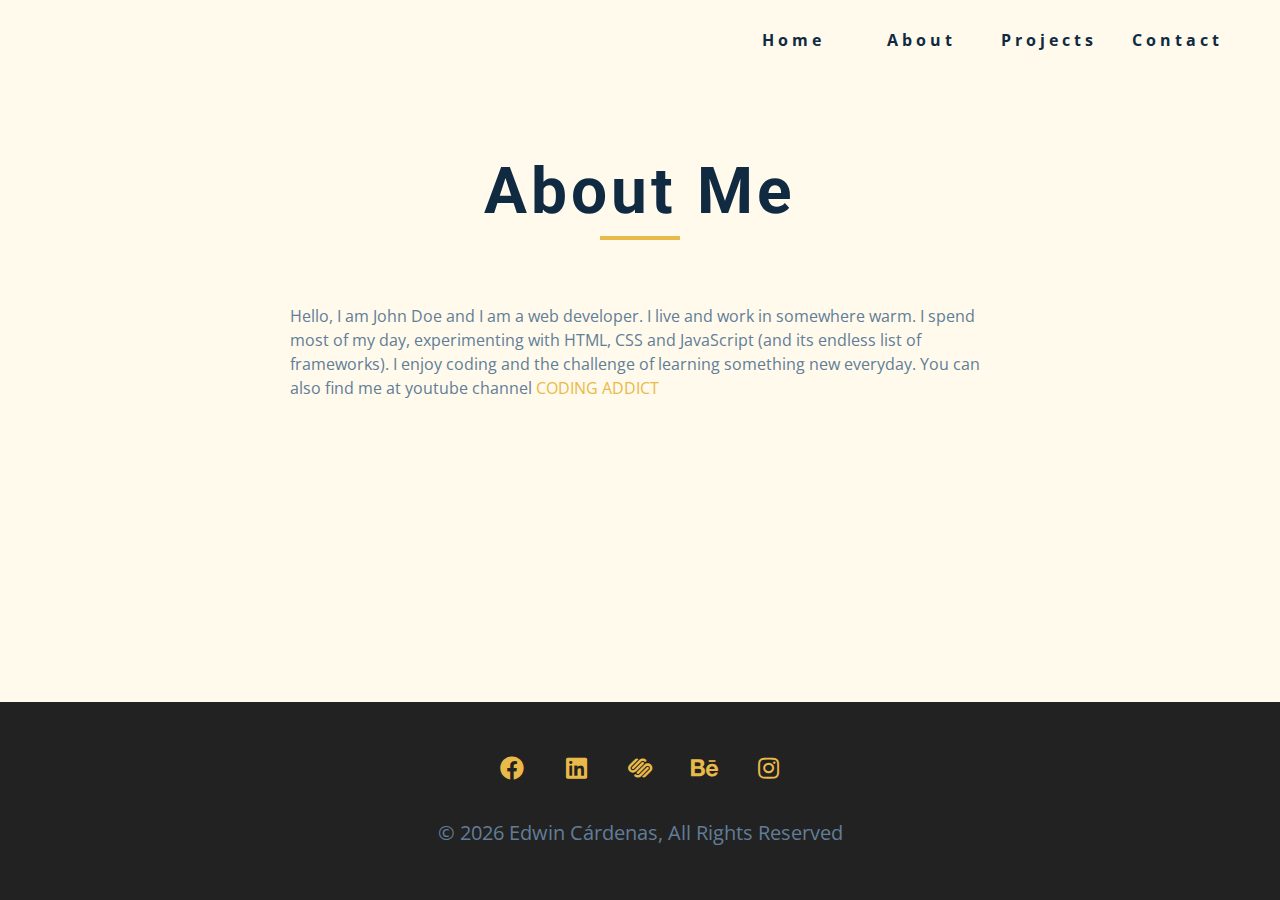
<file: about.html>
<!DOCTYPE html>
<html lang="en">
    <head>
        <meta charset="UTF-8" />
        <meta name="viewport" content="width=device-width, initial-scale=1.0" />
        <title>Edwin Cárdenas || About</title>
        <!-- font-awesome -->
        <link
            rel="stylesheet"
            href="./fontawesome-free-5.12.1-web/css/all.min.css"
        />
        <!-- css -->
        <link rel="stylesheet" href="./css/styles.css" />
    </head>
    <body>
        <!-- navbar -->
        <nav class="nav" id="nav">
            <div class="nav-center">
                <!-- nav header -->
                <div class="nav-header">
                    <!-- <img src="./images/logo.svg" class="nav-logo" alt="" /> -->
                    <button class="nav-btn" id="nav-btn">
                        <i class="fas fa-bars"></i>
                    </button>
                </div>
                <!-- nav links -->
                <ul class="nav-links">
                    <li>
                        <a href="./index.html">home</a>
                    </li>
                    <li>
                        <a href="./about.html">about</a>
                    </li>
                    <li>
                        <a href="./projects.html">projects</a>
                    </li>
                    <li>
                        <a href="./contact.html">contact</a>
                    </li>
                </ul>
            </div>
        </nav>
        <!-- end of navbar -->
        <!-- sidebar -->
        <aside class="sidebar" id="sidebar">
            <div>
                <button class="close-btn" id="close-btn">
                    <i class="fas fa-times"></i>
                </button>
                <ul class="sidebar-links">
                    <li>
                        <a href="./index.html">home</a>
                    </li>
                    <li>
                        <a href="./about.html">about</a>
                    </li>
                    <li>
                        <a href="./projects.html">projects</a>
                    </li>
                    <li>
                        <a href="./contact.html">contact</a>
                    </li>
                </ul>
                <!-- social icons -->
                <ul class="social-icons">
                    <li>
                        <a href="https://twitter.com" class="social-icon">
                            <i class="fab fa-facebook"></i>
                        </a>
                    </li>
                    <li>
                        <a href="https://twitter.com" class="social-icon">
                            <i class="fab fa-linkedin"></i>
                        </a>
                    </li>
                    <li>
                        <a href="https://twitter.com" class="social-icon">
                            <i class="fab fa-squarespace"></i>
                        </a>
                    </li>
                    <li>
                        <a href="https://twitter.com" class="social-icon">
                            <i class="fab fa-behance"></i>
                        </a>
                    </li>
                    <li>
                        <a href="https://twitter.com" class="social-icon">
                            <i class="fab fa-instagram"></i>
                        </a>
                    </li>
                </ul>
            </div>
        </aside>
        <!-- end of sidebar -->
        <!-- about section -->
        <section class="section single-page">
            <!-- section title -->
            <div class="section-title">
                <h1>about me</h1>
                <div class="underline"></div>
            </div>
            <!-- end of section title -->
            <div class="section-center page-info">
                <!-- about page -->
                <p>
                    Hello, I am John Doe and I am a web developer. I live and
                    work in somewhere warm. I spend most of my day,
                    experimenting with HTML, CSS and JavaScript (and its endless
                    list of frameworks). I enjoy coding and the challenge of
                    learning something new everyday. You can also find me at
                    youtube channel
                    <a
                        href="https://www.youtube.com/channel/UCMZFwxv5l-XtKi693qMJptA"
                        >coding addict</a
                    >
                </p>
            </div>
        </section>
        <!-- end of about section -->
        <!-- footer -->
        <footer class="footer">
            <!-- social icons -->
            <ul class="social-icons">
                <li>
                    <a href="https://twitter.com" class="social-icon">
                        <i class="fab fa-facebook"></i>
                    </a>
                </li>
                <li>
                    <a href="https://twitter.com" class="social-icon">
                        <i class="fab fa-linkedin"></i>
                    </a>
                </li>
                <li>
                    <a href="https://twitter.com" class="social-icon">
                        <i class="fab fa-squarespace"></i>
                    </a>
                </li>
                <li>
                    <a href="https://twitter.com" class="social-icon">
                        <i class="fab fa-behance"></i>
                    </a>
                </li>
                <li>
                    <a href="https://twitter.com" class="social-icon">
                        <i class="fab fa-instagram"></i>
                    </a>
                </li>
            </ul>
            <p>
                &copy; <span id="date"></span> Edwin Cárdenas, all rights
                reserved
            </p>
        </footer>
        <script src="./js/app.js"></script>
    </body>
</html>
</file>
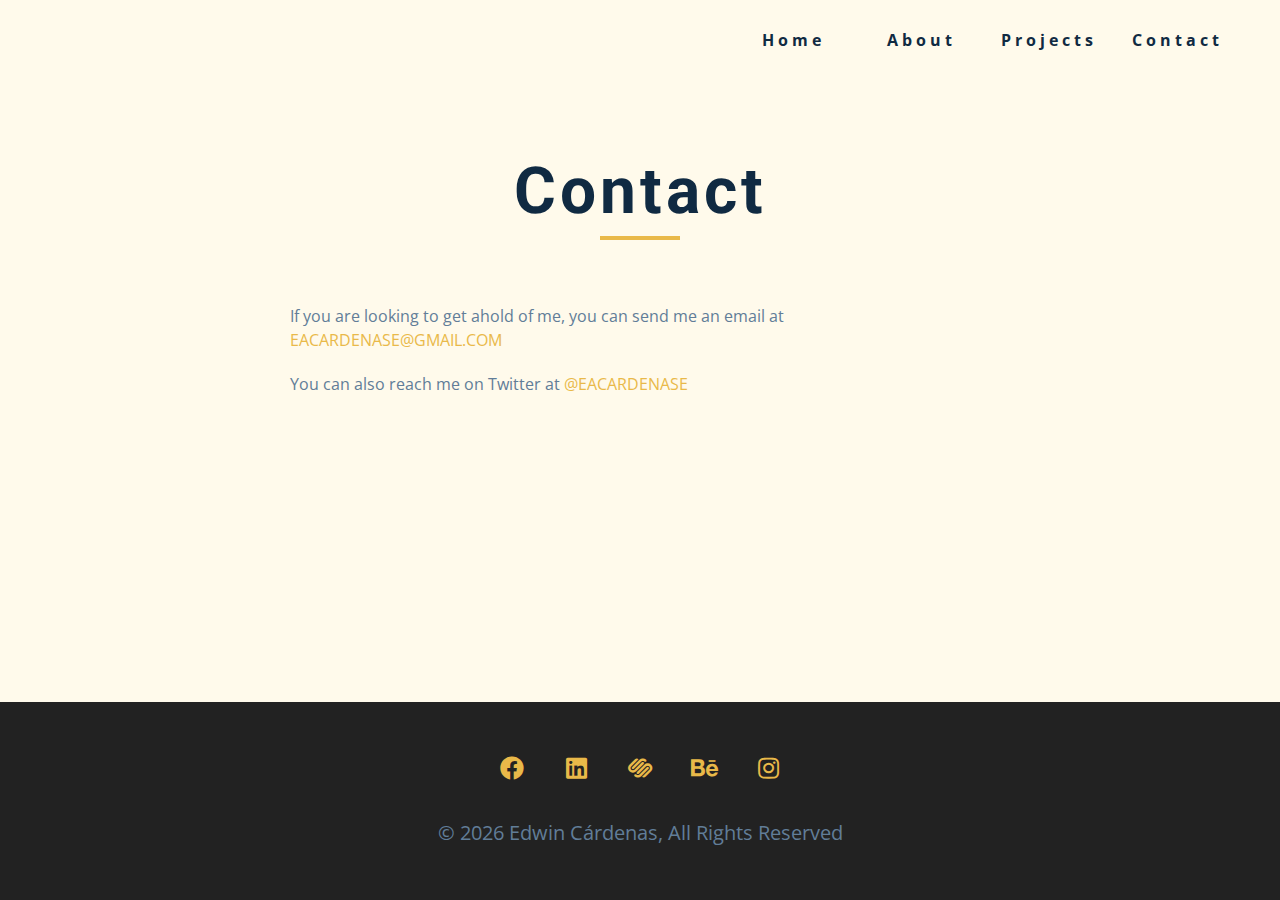
<file: contact.html>
<!DOCTYPE html>
<html lang="en">
    <head>
        <meta charset="UTF-8" />
        <meta name="viewport" content="width=device-width, initial-scale=1.0" />
        <title>Edwin Cárdenas || Contact</title>
        <!-- font-awesome -->
        <link
            rel="stylesheet"
            href="./fontawesome-free-5.12.1-web/css/all.min.css"
        />
        <!-- css -->
        <link rel="stylesheet" href="./css/styles.css" />
    </head>
    <body>
        <!-- navbar -->
        <nav class="nav" id="nav">
            <div class="nav-center">
                <!-- nav header -->
                <div class="nav-header">
                    <!-- <img src="./images/logo.svg" class="nav-logo" alt="" /> -->
                    <button class="nav-btn" id="nav-btn">
                        <i class="fas fa-bars"></i>
                    </button>
                </div>
                <!-- nav links -->
                <ul class="nav-links">
                    <li>
                        <a href="./index.html">home</a>
                    </li>
                    <li>
                        <a href="./about.html">about</a>
                    </li>
                    <li>
                        <a href="./projects.html">projects</a>
                    </li>
                    <li>
                        <a href="./contact.html">contact</a>
                    </li>
                </ul>
            </div>
        </nav>
        <!-- end of navbar -->
        <!-- sidebar -->
        <aside class="sidebar" id="sidebar">
            <div>
                <button class="close-btn" id="close-btn">
                    <i class="fas fa-times"></i>
                </button>
                <ul class="sidebar-links">
                    <li>
                        <a href="./index.html">home</a>
                    </li>
                    <li>
                        <a href="./about.html">about</a>
                    </li>
                    <li>
                        <a href="./projects.html">projects</a>
                    </li>
                    <li>
                        <a href="./contact.html">contact</a>
                    </li>
                </ul>
                <!-- social icons -->
                <ul class="social-icons">
                    <li>
                        <a href="https://twitter.com" class="social-icon">
                            <i class="fab fa-facebook"></i>
                        </a>
                    </li>
                    <li>
                        <a href="https://twitter.com" class="social-icon">
                            <i class="fab fa-linkedin"></i>
                        </a>
                    </li>
                    <li>
                        <a href="https://twitter.com" class="social-icon">
                            <i class="fab fa-squarespace"></i>
                        </a>
                    </li>
                    <li>
                        <a href="https://twitter.com" class="social-icon">
                            <i class="fab fa-behance"></i>
                        </a>
                    </li>
                    <li>
                        <a href="https://twitter.com" class="social-icon">
                            <i class="fab fa-instagram"></i>
                        </a>
                    </li>
                </ul>
            </div>
        </aside>
        <!-- end of sidebar -->
        <!-- contact section -->
        <section class="section single-page">
            <!-- section title -->
            <div class="section-title">
                <h1>contact</h1>
                <div class="underline"></div>
            </div>
            <!-- end of section title -->
            <div class="section-center page-info">
                <!-- contact page-->
                <p>
                    If you are looking to get ahold of me, you can send me an
                    email at
                    <a href="mailto:eacardenase@gmail.com"
                        >eacardenase@gmail.com</a
                    >
                </p>
                <p>
                    You can also reach me on Twitter at
                    <a href="https://twitter.com/eacardenase" target="_blank"
                        >@eacardenase</a
                    >
                </p>
            </div>
        </section>
        <!-- end of contact section -->
        <!-- footer -->
        <footer class="footer">
            <!-- social icons -->
            <ul class="social-icons">
                <li>
                    <a href="https://twitter.com" class="social-icon">
                        <i class="fab fa-facebook"></i>
                    </a>
                </li>
                <li>
                    <a href="https://twitter.com" class="social-icon">
                        <i class="fab fa-linkedin"></i>
                    </a>
                </li>
                <li>
                    <a href="https://twitter.com" class="social-icon">
                        <i class="fab fa-squarespace"></i>
                    </a>
                </li>
                <li>
                    <a href="https://twitter.com" class="social-icon">
                        <i class="fab fa-behance"></i>
                    </a>
                </li>
                <li>
                    <a href="https://twitter.com" class="social-icon">
                        <i class="fab fa-instagram"></i>
                    </a>
                </li>
            </ul>
            <p>
                &copy; <span id="date"></span> Edwin Cárdenas, all rights
                reserved
            </p>
        </footer>
        <script src="./js/app.js"></script>
    </body>
</html>
</file>
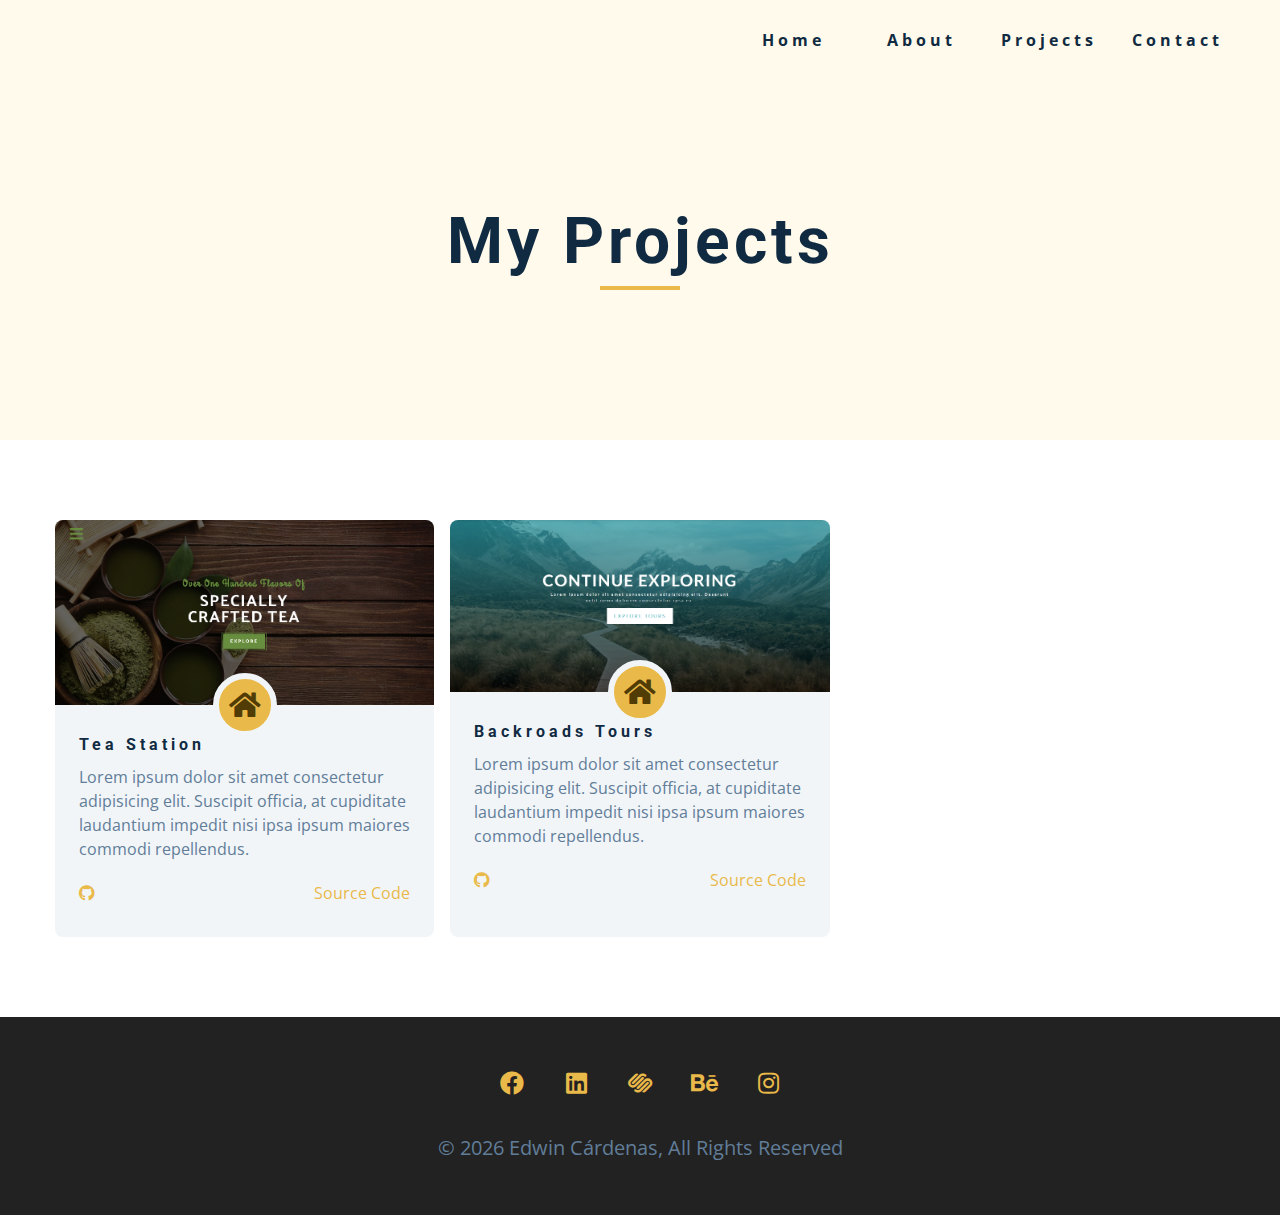
<file: projects.html>
<!DOCTYPE html>
<html lang="en">

<head>
    <meta charset="UTF-8" />
    <meta name="viewport" content="width=device-width, initial-scale=1.0" />
    <title>Edwin Cárdenas || Projects</title>
    <!-- font-awesome -->
    <link rel="stylesheet" href="./fontawesome-free-5.12.1-web/css/all.min.css" />
    <!-- css -->
    <link rel="stylesheet" href="./css/styles.css" />
</head>

<body>
    <!-- navbar -->
    <nav class="nav" id="nav">
        <div class="nav-center">
            <!-- nav header -->
            <div class="nav-header">
                <!-- <img src="./images/logo.svg" class="nav-logo" alt="" /> -->
                <button class="nav-btn" id="nav-btn">
                    <i class="fas fa-bars"></i>
                </button>
            </div>
            <!-- nav links -->
            <ul class="nav-links">
                <li>
                    <a href="./index.html">home</a>
                </li>
                <li>
                    <a href="./about.html">about</a>
                </li>
                <li>
                    <a href="./projects.html">projects</a>
                </li>
                <li>
                    <a href="./contact.html">contact</a>
                </li>
            </ul>
        </div>
    </nav>
    <!-- end of navbar -->
    <!-- sidebar -->
    <aside class="sidebar" id="sidebar">
        <div>
            <button class="close-btn" id="close-btn">
                <i class="fas fa-times"></i>
            </button>
            <ul class="sidebar-links">
                <li>
                    <a href="./index.html">home</a>
                </li>
                <li>
                    <a href="./about.html">about</a>
                </li>
                <li>
                    <a href="./projects.html">projects</a>
                </li>
                <li>
                    <a href="./contact.html">contact</a>
                </li>
            </ul>
            <!-- social icons -->
            <ul class="social-icons">
                <li>
                    <a href="https://twitter.com" class="social-icon">
                        <i class="fab fa-facebook"></i>
                    </a>
                </li>
                <li>
                    <a href="https://twitter.com" class="social-icon">
                        <i class="fab fa-linkedin"></i>
                    </a>
                </li>
                <li>
                    <a href="https://twitter.com" class="social-icon">
                        <i class="fab fa-squarespace"></i>
                    </a>
                </li>
                <li>
                    <a href="https://twitter.com" class="social-icon">
                        <i class="fab fa-behance"></i>
                    </a>
                </li>
                <li>
                    <a href="https://twitter.com" class="social-icon">
                        <i class="fab fa-instagram"></i>
                    </a>
                </li>
            </ul>
        </div>
    </aside>
    <!-- end of sidebar -->
    <!-- projects section -->
    <header class="projects-hero">
        <!-- section title -->
        <div class="section-title">
            <h1>my projects</h1>
            <div class="underline"></div>
        </div>
        <!-- end of section title -->
    </header>
    <section class="section">
        <div class="section-center projects-page-center">
            <!-- single project -->
            <article class="single-project">
                <div class="project-container">
                    <img src="./images/tea-station-banner.png" alt="single project" />
                    <a href="https://the-tea-station-project.netlify.app/" class="project-icon" target="_blank">
                        <i class="fas fa-home"></i>
                    </a>
                </div>
                <div class="project-details">
                    <h4>tea station</h4>
                    <p>
                        Lorem ipsum dolor sit amet consectetur adipisicing
                        elit. Suscipit officia, at cupiditate laudantium
                        impedit nisi ipsa ipsum maiores commodi repellendus.
                    </p>
                    <div class="project-footer">
                        <span>
                            <i class="fab fa-github"></i>
                        </span>
                        <a href="https://github.com/eacardenase/tea_station" target="_blank">source code</a>
                    </div>
                </div>
            </article>
            <!-- end of single project -->
            <!-- single project -->
            <article class="single-project">
                <div class="project-container">
                    <img src="./images/banner project.png" alt="single project" />
                    <a href="https://the-backroads-tour-project.netlify.app/" class="project-icon" target="_blank">
                        <i class="fas fa-home"></i></a>
                </div>
                <div class="project-details">
                    <h4>backroads tours</h4>
                    <p>
                        Lorem ipsum dolor sit amet consectetur adipisicing
                        elit. Suscipit officia, at cupiditate laudantium
                        impedit nisi ipsa ipsum maiores commodi repellendus.
                    </p>
                    <div class="project-footer">
                        <span>
                            <i class="fab fa-github"></i>
                        </span>
                        <a href="https://github.com/eacardenase/backroads_tour_project" target="_blank">source code</a>
                    </div>
                </div>
            </article>
            <!-- end of single project -->
        </div>
    </section>
    <!-- end of projects section -->
    <!-- footer -->
    <footer class="footer">
        <!-- social icons -->
        <ul class="social-icons">
            <li>
                <a href="https://twitter.com" class="social-icon">
                    <i class="fab fa-facebook"></i>
                </a>
            </li>
            <li>
                <a href="https://twitter.com" class="social-icon">
                    <i class="fab fa-linkedin"></i>
                </a>
            </li>
            <li>
                <a href="https://twitter.com" class="social-icon">
                    <i class="fab fa-squarespace"></i>
                </a>
            </li>
            <li>
                <a href="https://twitter.com" class="social-icon">
                    <i class="fab fa-behance"></i>
                </a>
            </li>
            <li>
                <a href="https://twitter.com" class="social-icon">
                    <i class="fab fa-instagram"></i>
                </a>
            </li>
        </ul>
        <p>
            &copy; <span id="date"></span> Edwin Cárdenas, all rights
            reserved
        </p>
    </footer>
    <script src="./js/app.js"></script>
</body>

</html>
</file>
<file: css/styles.css>
/*
=============== 
Fonts
===============
*/
@import url("https://fonts.googleapis.com/css?family=Open+Sans|Roboto:400,700&display=swap");

/*
=============== 
Variables
===============
*/

:root {
    /* dark shades of primary color*/
    --clr-primary-1: hsl(43, 86%, 17%);
    --clr-primary-2: hsl(43, 77%, 27%);
    --clr-primary-3: hsl(43, 72%, 37%);
    --clr-primary-4: hsl(42, 63%, 48%);
    /* primary/main color */
    --clr-primary-5: hsl(42, 78%, 60%);
    /* lighter shades of primary color */
    --clr-primary-6: hsl(43, 89%, 70%);
    --clr-primary-7: hsl(43, 90%, 76%);
    --clr-primary-8: hsl(45, 86%, 81%);
    --clr-primary-9: hsl(45, 90%, 88%);
    --clr-primary-10: hsl(45, 100%, 96%);
    /* darkest grey - used for headings */
    --clr-grey-1: hsl(209, 61%, 16%);
    --clr-grey-2: hsl(211, 39%, 23%);
    --clr-grey-3: hsl(209, 34%, 30%);
    --clr-grey-4: hsl(209, 28%, 39%);
    /* grey used for paragraphs */
    --clr-grey-5: hsl(210, 22%, 49%);
    --clr-grey-6: hsl(209, 23%, 60%);
    --clr-grey-7: hsl(211, 27%, 70%);
    --clr-grey-8: hsl(210, 31%, 80%);
    --clr-grey-9: hsl(212, 33%, 89%);
    --clr-grey-10: hsl(210, 36%, 96%);
    --clr-white: #fff;
    --ff-primary: "Roboto", sans-serif;
    --ff-secondary: "Open Sans", sans-serif;
    --transition: all 0.3s linear;
    --spacing: 0.25rem;
    --radius: 0.5rem;
    --light-shadow: 0 5px 15px rgba(0, 0, 0, 0.1);
    --dark-shadow: 0 5px 15px rgba(0, 0, 0, 0.2);
    --max-width: 1170px;
}
/*
=============== 
Global Styles
===============
*/

*,
::after,
::before {
    margin: 0;
    padding: 0;
    box-sizing: border-box;
}
body {
    font-family: var(--ff-secondary);
    background: var(--clr-white);
    color: var(--clr-grey-1);
    line-height: 1.5;
    font-size: 0.875rem;
}
ul {
    list-style-type: none;
}
a {
    text-decoration: none;
}
img:not(.nav-logo) {
    width: 100%;
    display: block;
}

h1,
h2,
h3,
h4 {
    letter-spacing: var(--spacing);
    text-transform: capitalize;
    line-height: 1.25;
    margin-bottom: 0.75rem;
    font-family: var(--ff-primary);
}
h1 {
    font-size: 3rem;
}
h2 {
    font-size: 2rem;
}
h3 {
    font-size: 1.25rem;
}
h4 {
    font-size: 0.875rem;
}
p {
    margin-bottom: 1.25rem;
    color: var(--clr-grey-5);
}
@media screen and (min-width: 800px) {
    h1 {
        font-size: 4rem;
    }
    h2 {
        font-size: 2.5rem;
    }
    h3 {
        font-size: 1.75rem;
    }
    h4 {
        font-size: 1rem;
    }
    body {
        font-size: 1rem;
    }
    h1,
    h2,
    h3,
    h4 {
        line-height: 1;
    }
}
/*  global classes */

.btn {
    text-transform: uppercase;
    background: var(--clr-primary-5);
    color: var(--clr-primary-1);
    padding: 0.375rem 0.75rem;
    letter-spacing: var(--spacing);
    display: inline-block;
    font-weight: 700;
    transition: var(--transition);
    font-size: 0.875rem;
    border: 2px solid transparent;
    cursor: pointer;
    box-shadow: 0 1px 3px rgba(0, 0, 0, 0.2);
    border-radius: var(--radius);
}
.btn:hover {
    color: var(--clr-primary-1);
    background: var(--clr-primary-7);
}
/* section */
.section {
    padding: 5rem 0;
}

.section-center {
    width: 90vw;
    margin: 0 auto;
    max-width: 1170px;
}
@media screen and (min-width: 992px) {
    .section-center {
        width: 95vw;
    }
}
/* added during recording */
.underline {
    width: 5rem;
    height: 0.25rem;
    margin-bottom: 1.25rem;
    background: var(--clr-primary-5);
    margin-left: auto;
    margin-right: auto;
}
.section-title {
    margin-bottom: 4rem;
    text-align: center;
}
.bg-grey {
    background: var(--clr-grey-10);
}
/*
=============== 
Navbar
===============
*/

.nav-links {
    display: none;
}

.nav {
    height: 5rem;
    padding: 1rem;
    display: grid;
    align-items: center;
    transition: var(--transition);
}

.nav-center {
    width: 100%;
    max-width: 1170px;
    margin: 0 auto;
}

.nav-header {
    display: grid;
    grid-template-columns: auto 1fr;
    align-items: center;
}

.nav-btn {
    background: transparent;
    border-color: transparent;
    color: var(--clr-primary-5);
    font-size: 2rem;
    cursor: pointer;
    justify-self: end;
}

@media screen and (min-width: 768px) {
    .nav {
        background: var(--clr-primary-10);
    }
    .nav-btn {
        display: none;
    }
    .nav-links {
        display: grid;
        grid-template-columns: repeat(4, 1fr);
        justify-items: center;
        -moz-column-gap: 2rem;
        column-gap: 2rem;
        justify-self: end;
    }
    .nav-links a {
        text-transform: capitalize;
        color: var(--clr-grey-1);
        font-weight: bold;
        letter-spacing: var(--spacing);
        transition: var(--transition);
    }
    .nav-links a:hover {
        color: var(--clr-primary-5);
    }
    .nav-center {
        display: grid;
        grid-template-columns: auto 1fr;
        align-items: center;
    }
}

/* fixed navbar */

.navbar-fixed {
    position: fixed;
    top: 0;
    left: 0;
    width: 100%;
    background: var(--clr-white);
    z-index: 2;
    box-shadow: var(--light-shadow);
}

/*
=============== 
Sidebar
===============
*/

.sidebar {
    position: fixed;
    top: 0;
    left: 0;
    width: 100%;
    height: 100%;
    background: var(--clr-grey-10);
    z-index: 4;
    display: grid;
    /* align-items: center;
    justify-content: center; */
    place-items: center;
    transition: var(--transition);
    /* add later */
    transform: translate(-100%);
}

.show-sidebar {
    transform: translate(0);
}

.sidebar-links {
    text-align: center;
}

.sidebar-links a {
    font-size: 2rem;
    text-transform: capitalize;
    transition: var(--transition);
    color: var(--clr-grey-5);
    letter-spacing: var(--spacing);
    display: inline-block;
    margin-bottom: 1.5rem;
}

.sidebar-links a:hover {
    color: var(--clr-primary-5);
}

.social-icons {
    display: grid;
    margin-top: 3rem;
    width: 20rem;
    grid-template-columns: repeat(5, 1fr);
    justify-items: center;
}

.social-icon {
    font-size: 1.5rem;
    color: var(--clr-grey-1);
    transition: var(--transition);
}

.social-icon:hover {
    color: var(--clr-primary-5);
}

.close-btn {
    position: absolute;
    top: 1rem;
    right: 1rem;
    font-size: 3rem;
    background: transparent;
    border: transparent;
    transition: var(--transition);
    color: #bb2525;
    cursor: pointer;
}

.close-btn:hover {
    color: #e66b6b;
}

/*
=============== 
Hero
===============
*/
/* underline added to globals */
.hero .underline {
    margin-bottom: 0.5rem;
    margin-left: 0;
}

.hero-img {
    display: none;
}

.hero {
    background: var(--clr-primary-10);
}

.hero-center {
    min-height: calc(100vh - 5rem);
    display: grid;
    place-items: center;
}

.hero-info h4 {
    color: var(--clr-grey-5);
}

.hero-icons {
    justify-items: start;
}

.hero-btn {
    margin-top: 1.25rem;
}

@media screen and (min-width: 992px) {
    .hero-img {
        display: block;
        position: relative;
    }
    .hero-center {
        grid-template-columns: 1fr 1fr;
    }
    .hero-img::before,
    .about-img::before {
        content: "";
        position: absolute;
        width: 100%;
        height: 100%;
        border: 0.25rem solid var(--clr-primary-5);
        top: 2rem;
        right: -2rem;
        border-radius: var(--radius);
    }
}

.hero-photo {
    max-width: 25rem;
    max-height: 30rem;
    -o-object-fit: cover;
    object-fit: cover;
    border-radius: var(--radius);
    position: relative;
}
/*
=============== 
About
===============
*/
/* section title added to globals */
.about-title {
    text-align: left;
    margin-bottom: 2rem;
}
.about-title .underline {
    margin-left: 0;
}
.about-center {
    display: grid;
    gap: 3rem 2rem;
}
.about-img {
    justify-self: center;
}

@media screen and (min-width: 992px) {
    .about-center {
        grid-template-columns: 1fr 1fr;
    }
    .about-img {
        position: relative;
    }
    .about-img::before {
        left: -2rem;
    }
    .about-info {
        align-self: center;
    }
}

/*
=============== 
Services
===============
*/

/* bg-grey in globals */
.service {
    background: var(--clr-white);
    padding: 3rem 1.5rem;
    margin-bottom: 2rem;
    border-radius: var(--radius);
    text-align: center;
    transition: var(--transition);
}

.service-icon {
    font-size: 2rem;
    margin-bottom: 1.5rem;
}

.service .underline {
    width: 3rem;
    height: 0.12rem;
    transition: var(--transition);
}

.service p {
    transition: var(--transition);
}

.service:hover {
    background: var(--clr-primary-5);
    color: var(--clr-white);
}

.service:hover p {
    color: var(--clr-white);
}

.service:hover .underline {
    background: var(--clr-white);
}

@media screen and (min-width: 676px) {
    .services-center {
        display: grid;
        grid-template-columns: 1fr 1fr;
        -moz-column-gap: 2rem;
        column-gap: 2rem;
    }
}

@media screen and (min-width: 992px) {
    .services-center {
        grid-template-columns: 1fr 1fr 1fr;
    }
}

/* small screen layout setup */
/*
=============== 
Projects
===============
*/
.projects-text {
    width: 85vw;
    max-width: 30rem;
    margin: 0 auto;
}

.project {
    position: relative;
    background: var(--clr-primary-5);
    border-radius: var(--radius);
    margin-bottom: 2rem;
}

.project-info {
    text-align: center;
    color: var(--clr-white);
    position: absolute;
    top: 50%;
    left: 50%;
    transform: translate(-50%, -50%);
    transition: var(--transition);
    opacity: 0;
}

.project-info p {
    text-transform: capitalize;
    color: var(--clr-white);
}

.project:hover .project-info {
    opacity: 1;
}

.project-img {
    border-radius: var(--radius);
    transition: var(--transition);
    height: 15rem;
    -o-object-fit: cover;
    object-fit: cover;
}

.project:hover .project-img {
    opacity: 0.1;
}

.project::after {
    content: "";
    position: absolute;
    top: 0;
    left: 0;
    width: 100%;
    height: 100%;
    border: 0.25rem solid var(--clr-white);
    border-radius: var(--radius);
    transition: var(--transition);
    opacity: 0;
}

.project:hover::after {
    opacity: 1;
    transform: scale(0.8);
}

@media screen and (min-width: 676px) {
    .projects-center {
        display: grid;
        grid-template-columns: 1fr 1fr;
        -moz-column-gap: 2rem;
        column-gap: 2rem;
    }
}

@media screen and (min-width: 992px) {
    .projects-center {
        grid-template-columns: repeat(3, 1fr);
    }
}

@media screen and (min-width: 1170px) {
    .projects-center {
        grid-template-rows: 200px 200px;
        gap: 1rem;
        grid-template-areas:
            "a b b"
            "a c d";
    }
    .project-img {
        height: 100%;
    }
    .project {
        height: 100%;
    }
    .project-2 {
        grid-area: a;
    }
    .project-1 {
        grid-area: b;
    }
    .project-3 {
        grid-area: c;
    }
    .project-4 {
        grid-area: d;
    }
}

/*
=============== 
Connect
===============
*/
.connect {
    min-height: 40vh;
    position: relative;
    padding: 10rem 0 5rem 0;
    margin: 5rem 0;
    display: grid;
    place-items: center;
}

.video-container {
    position: absolute;
    top: 0;
    left: 0;
    width: 100%;
    height: 100%;
    -o-object-fit: cover;
    object-fit: cover;
    z-index: -2;
}

.connect::after {
    content: "";
    position: absolute;
    top: 0;
    left: 0;
    width: 100%;
    height: 100%;
    background: var(--clr-white);
    opacity: 0.7;
    z-index: -1;
}

.video-banner .section-title {
    margin-bottom: 2rem;
}

.video-text {
    max-width: 30rem;
}

.video-banner {
    background: var(--clr-primary-10);
    padding: 3rem 5rem 12rem 5rem;
    text-align: center;
    -webkit-clip-path: polygon(
        0% 0%,
        100% 0%,
        100% 75%,
        75% 75%,
        75% 100%,
        50% 75%,
        0% 75%
    );
    clip-path: polygon(
        0% 0%,
        100% 0%,
        100% 75%,
        75% 75%,
        75% 100%,
        50% 75%,
        0% 75%
    );
}

.connect {
    -webkit-clip-path: polygon(
        50% 0%,
        100% 10%,
        100% 90%,
        50% 100%,
        0% 90%,
        0% 10%
    );
    clip-path: polygon(50% 0%, 100% 10%, 100% 90%, 50% 100%, 0% 90%, 0% 10%);
}

/*
=============== 
Skills
===============
*/

@media screen and (min-width: 768px) {
    .skills-center {
        display: grid;
        grid-template-columns: 1fr 1fr;
        -moz-column-gap: 2rem;
        column-gap: 2rem;
    }
}

.skills {
    background: var(--clr-primary-9);
}

.skills h3 {
    margin: 1.5rem 0;
    color: var(--clr-primary-1);
}

.skill {
    margin-bottom: 1.25rem;
}

.skill p {
    margin-bottom: 0.5rem;
    text-transform: capitalize;
    color: var(--clr-primary-1);
}

.skill-container {
    background: var(--clr-white);
    height: 1rem;
    width: 100%;
    border-radius: var(--radius);
    position: relative;
}

.skill-value {
    position: absolute;
    top: 0;
    left: 0;
    background: var(--clr-primary-5);
    height: 100%;
    width: 70%;
    border-radius: var(--radius);
}

.value-60 {
    width: 60%;
}

.value-30 {
    width: 30%;
}

.value-0 {
    width: 0%;
}

.skill-text {
    position: absolute;
    top: -2rem;
    left: 70%;
    transform: translateX(-70%);
}

.skill-60 {
    left: 60%;
}

.skill-30 {
    left: 30%;
}

.skill-0 {
    left: 50%;
}

/*
=============== 
Timeline
===============
*/

.timeline-center {
    width: 80vw;
    max-width: 40rem;
}

.timeline-event {
    border-top: 2px dashed var(--clr-primary-5);
    margin: 0;
    padding: 4rem 2rem;
    position: relative;
}

.timeline p {
    margin-bottom: 0;
}

.timeline-event:nth-child(even) {
    border-left: 2px dashed var(--clr-primary-5);
    border-top-left-radius: 2rem;
    border-bottom-left-radius: 2rem;
    margin-right: 2rem;
    padding-right: 0;
}

.timeline-event:nth-child(odd) {
    border-right: 2px dashed var(--clr-primary-5);
    border-top-right-radius: 2rem;
    border-bottom-right-radius: 2rem;
    margin-left: 2rem;
    padding-left: 0;
}

.timeline-event:first-child {
    border-top: 0;
    border-top-right-radius: 0;
}

.timeline-event:last-child {
    border-bottom-left-radius: 0;
}

.number {
    position: absolute;
    top: 50%;
    transform: translate(-50%, -50%);
    margin-bottom: 0;
    background: var(--clr-primary-5);
    width: 2rem;
    height: 2rem;
    border-radius: 50%;
    display: grid;
    place-items: center;
    color: var(--clr-primary-1);
    font-weight: bold;
}

.timeline-event:nth-child(even) .number {
    left: 0;
}

.timeline-event:nth-child(odd) .number {
    right: 0;
    transform: translate(50%, -50%);
}

/*
=============== 
Blog
===============
*/

.blog {
    background: var(--clr-grey-10);
}

.card {
    height: 27rem;
    position: relative;
    perspective: 1500px;
}

.card-side {
    transition: all 2s linear;
    -webkit-backface-visibility: hidden;
    backface-visibility: hidden;
    position: absolute;
    top: 0;
    left: 0;
    width: 100%;
    height: 100%;
    border-radius: var(--radius);
    -webkit-transform: translate3d(0, 0, 0);
    visibility: visible;
}

.card-front {
    background: var(--clr-white);
}

.card-back {
    background: var(--clr-primary-10);
    transform: rotateY(180deg);
    display: grid;
    place-items: center;
}

.card:hover .card-front {
    transform: rotateY(-180deg);
}

.card:hover .card-back {
    transform: rotateY(0);
}

/* rest of the styles */

.card-info {
    padding: 1rem 1.5rem;
}

.card-front img {
    height: 13rem;
    -o-object-fit: cover;
    object-fit: cover;
    border-top-right-radius: var(--radius);
    border-top-left-radius: var(--radius);
}

.card-footer {
    display: grid;
    grid-template-columns: auto 1fr;
    align-items: center;
}

.card-footer p {
    margin-bottom: 0;
    text-transform: uppercase;
    justify-self: end;
    color: var(--clr-primary-5);
    font-size: 0.85rem;
}

.card-footer img {
    width: 2rem;
    height: 2rem;
    -o-object-fit: cover;
    object-fit: cover;
    border-radius: 50%;
}

.blog-center {
    display: grid;
    grid-template-columns: repeat(auto-fill, minmax(330px, 1fr));
    gap: 3rem 1rem;
}

/*
=============== 
Footer
===============
*/

.footer {
    padding-bottom: 2rem;
    background: #222;
    display: grid;
    place-items: center;
}

.footer .social-icons {
    margin-bottom: 2rem;
}

footer .social-icon {
    color: var(--clr-primary-5);
}

footer .social-icon:hover {
    color: var(--clr-primary-10);
}

.footer p {
    font-size: 1.25rem;
    text-transform: capitalize;
}

/*
=============== 
Single Page
===============
*/

.single-page {
    background: var(--clr-primary-10);
    min-height: calc(100vh - 5rem - 198px);
    /* display: grid;
    grid-template-columns: 1fr;
    grid-template-rows: auto 1fr auto; */
}

.page-info {
    max-width: 700px;
}

.page-info a {
    text-transform: uppercase;
    color: var(--clr-primary-5);
    transition: var(--transition);
}
.page-info a:hover {
    color: var(--clr-primary-1);
}

/*
=============== 
Products Page
===============
*/

.projects-hero {
    height: 40vh;
    background: var(--clr-primary-10);
    display: grid;
    place-items: center;
}

.projects-hero .section-title {
    margin-bottom: 0;
}

.single-project {
    background: var(--clr-grey-10);
    border-radius: var(--radius);
}

.project-container img {
    border-top-left-radius: var(--radius);
    border-top-right-radius: var(--radius);
}

.project-container {
    position: relative;
}

.project-icon {
    position: absolute;
    font-size: 1.75rem;
    bottom: 0;
    left: 50%;
    transform: translate(-50%, 50%);
    width: 4rem;
    height: 4rem;
    display: grid;
    place-items: center;
    background: var(--clr-primary-5);
    border-radius: 50%;
    color: var(--clr-primary-1);
    border: 0.375rem solid var(--clr-grey-10);
}

.project-details {
    padding: 2rem 1.5rem;
}

.project-footer {
    display: grid;
    grid-template-columns: 1fr 1fr;
    color: var(--clr-primary-5);
}

.project-footer a {
    color: var(--clr-primary-5);
    text-transform: capitalize;
    transition: var(--transition);
    justify-self: end;
}

.project-footer a:hover {
    color: var(--clr-primary-1);
}

.projects-page-center {
    display: grid;
    grid-template-columns: repeat(auto-fill, minmax(330px, 1fr));
    gap: 3rem 1rem;
}
</file>
